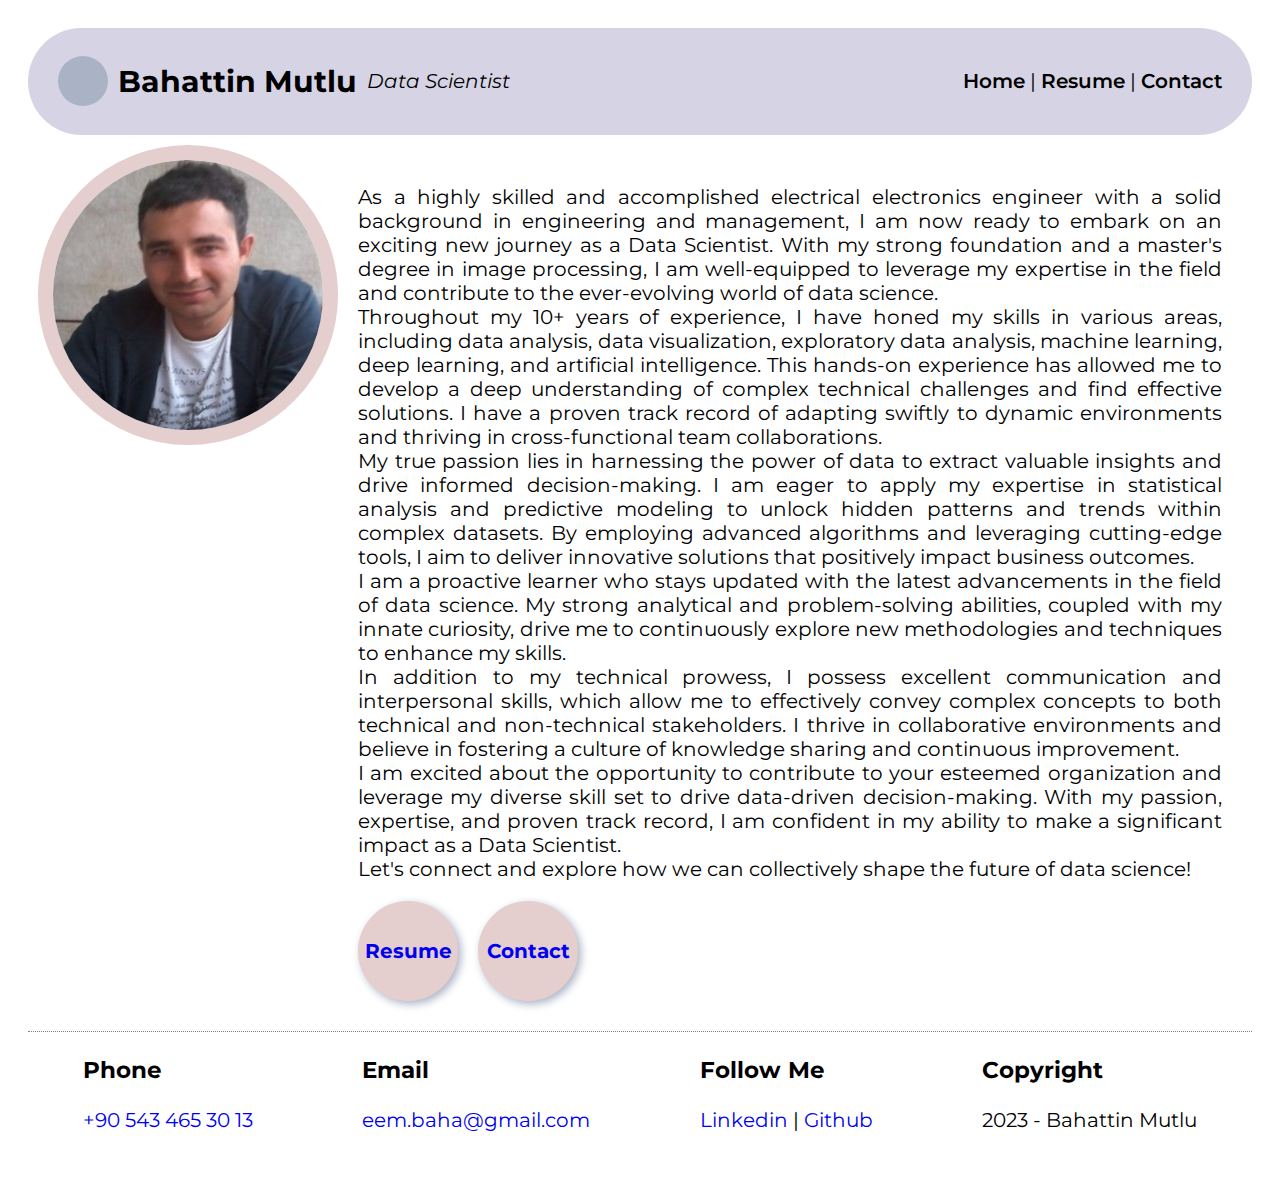
<file: index.html>
<!DOCTYPE html>
<html lang="en">
  <head>
    <meta charset="UTF-8" />
    <meta http-equiv="X-UA-Compatible" content="IE=edge" />
    <meta name="viewport" content="width=device-width, initial-scale=1.0" />
    <title>Bahattin Mutlu - Resume</title>
    <link rel="stylesheet" href="css/style.css" />
  </head>
  <body>

    <!-- PAGE HEADER -->
    <div class="header">
      <div class="title">
        <span></span>
        <h2>Bahattin Mutlu</h2>
        <i>Data Scientist</i>
      </div>

      <div class="menu">
        <a href="index.html" title="Open home Page">Home</a> |
        <a href="resume.html">Resume</a> |
        <a href="contact.html">Contact</a>
      </div>
    </div>
    <!-- PAGE HEADER -->




    <!-- PAGE CONTENT -->
    <div class="content">
      <div class="about">
        <div class="my-photo">
          <img
            src="img/baha.jpg"
            alt="Bahattin Mutlu - my personal photo"
          />
        </div>
        <div class="description">
      
          <p>
            As a highly skilled and accomplished electrical electronics engineer with a solid background in engineering and management, I am now ready to embark on an exciting new journey as a Data Scientist. With my strong foundation and a master's degree in image processing, I am well-equipped to leverage my expertise in the field and contribute to the ever-evolving world of data science.
            <br> Throughout my 10+ years of experience, I have honed my skills in various areas, including data analysis, data visualization, exploratory data analysis, machine learning, deep learning, and artificial intelligence. This hands-on experience has allowed me to develop a deep understanding of complex technical challenges and find effective solutions. I have a proven track record of adapting swiftly to dynamic environments and thriving in cross-functional team collaborations.
            <br> My true passion lies in harnessing the power of data to extract valuable insights and drive informed decision-making. I am eager to apply my expertise in statistical analysis and predictive modeling to unlock hidden patterns and trends within complex datasets. By employing advanced algorithms and leveraging cutting-edge tools, I aim to deliver innovative solutions that positively impact business outcomes.
            <br> I am a proactive learner who stays updated with the latest advancements in the field of data science. My strong analytical and problem-solving abilities, coupled with my innate curiosity, drive me to continuously explore new methodologies and techniques to enhance my skills.
            <br> In addition to my technical prowess, I possess excellent communication and interpersonal skills, which allow me to effectively convey complex concepts to both technical and non-technical stakeholders. I thrive in collaborative environments and believe in fostering a culture of knowledge sharing and continuous improvement.
            <br> I am excited about the opportunity to contribute to your esteemed organization and leverage my diverse skill set to drive data-driven decision-making. With my passion, expertise, and proven track record, I am confident in my ability to make a significant impact as a Data Scientist.
            <br> Let's connect and explore how we can collectively shape the future of data science!
            
          </p>
          <div class="toolbar">
            <a href="resume.html">Resume</a><a href="contact.html">Contact</a>
          </div>
        </div>
      </div>
    </div>
    <!-- PAGE CONTENT -->




    <!-- PAGE FOOTER -->
    <div class="footer">
      <div>
        <h3>Phone</h3>
        <p><a href="tel:+905434653013">+90 543 465 30 13</a></p>
      </div>

      <div>
        <h3>Email</h3>
        <p><a href="eem.baha@gmail.com">eem.baha@gmail.com</a></p>
      </div>

      <div>
        <h3>Follow Me</h3>
        <p>
          <a href="https://www.linkedin.com/in/bahattinmutlu?lipi=urn%3Ali%3Apage%3Ad_flagship3_profile_view_base_contact_details%3BtBvQYMTPS1a2TWTDrHTYDw%3D%3D" target="_blank">Linkedin</a> |
          <a href="https://github.com/mutubaha" target="_blank">Github</a> 

        </p>
      </div>

      <div>
        <h3>Copyright</h3>
        <p>2023 - Bahattin Mutlu</p>
      </div>
    </div>
    <!-- PAGE FOOTER -->

  </body>
</html>
</file>
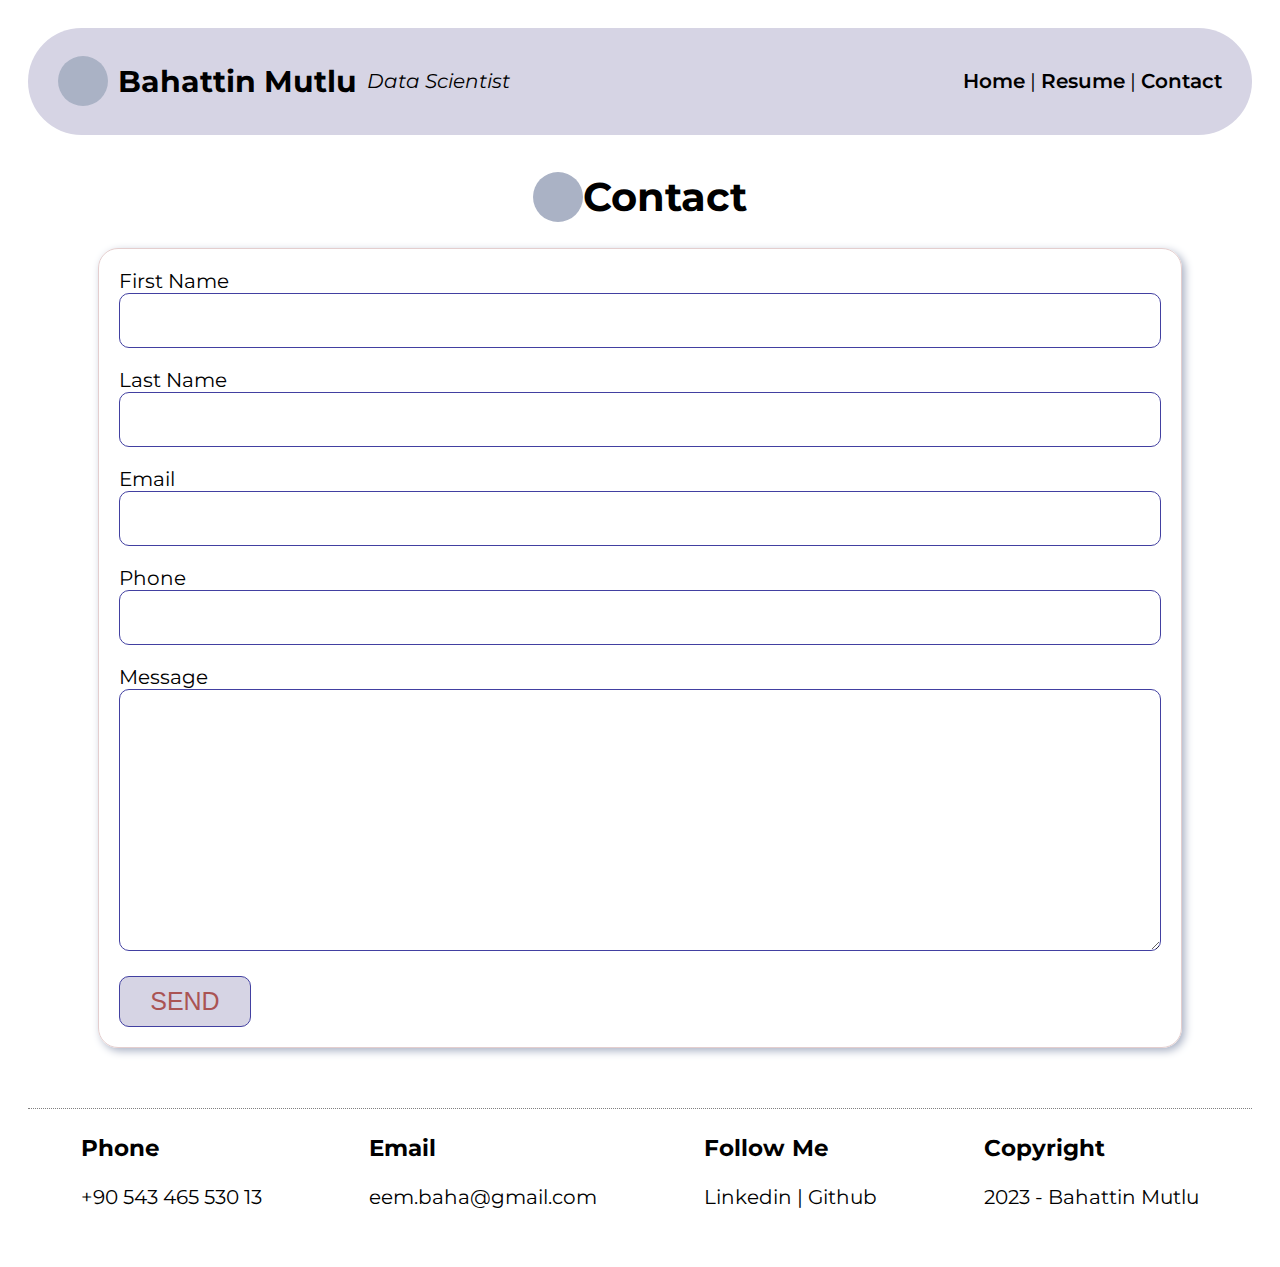
<file: contact.html>
<!DOCTYPE html>
<html lang="en">
  <head>
    <meta charset="UTF-8" />
    <meta http-equiv="X-UA-Compatible" content="IE=edge" />
    <meta name="viewport" content="width=device-width, initial-scale=1.0" />
    <title>Bahattin Mutlu - Resume</title>
    <link rel="stylesheet" href="css/style.css">

  </head>
  <body>
    <!-- PAGE HEADER -->
    <div class="header">
      <div class="title">
        <span></span>
        <h2>Bahattin Mutlu</h2>
        <i>Data Scientist</i>
      </div>

      <div class="menu">
        <a href="index.html">Home</a> | <a href="resume.html">Resume</a> |
        <a href="contact.html">Contact</a>
      </div>
    </div>
    <!-- PAGE HEADER -->



    <!-- PAGE CONTENT -->
    <div class="content">
      <h1><span></span> Contact</h1>

      <div class="section">
        <div class="card">
          <div class="left">
            <!-- !!!!!!!!!!!!!!!!!!!!!!!!!!!!!!!!!!!! ATTENTION !!!!!!!!!!!!!!!!!!!!!!!!!!!!!!!!!!!! -->
            <!-- if you want to receive the emails sended by the following form and includes visitor's information, please replace john@due.com email address with yours -->
            <!-- 👇👇👇👇👇👇👇👇👇👇👇👇👇👇👇👇👇👇👇👇👇👇👇👇👇👇👇👇👇👇👇👇👇👇👇👇👇👇 -->
            <form action="https://formsubmit.co/eem.baha@gmail.com" method="POST" target="_blank">
              <div class="form-row">
                <div>
                  <label for="firstName">First Name</label>
                </div>
                <input type="text" name="firstName" id="firstName" />
              </div>

              <div class="form-row">
                <div>
                  <label for="lastName">Last Name</label>
                </div>
                <input type="text" name="lastName" id="lastName" />
              </div>

              <div class="form-row">
                <div>
                  <label for="email">Email</label>
                </div>
                <input type="text" name="email" id="email" />
              </div>

              <div class="form-row">
                <div>
                  <label for="phone">Phone</label>
                </div>
                <input type="text" name="phone" id="phone" />
              </div>

              <div class="form-row">
                <div>
                  <label for="message">Message</label>
                </div>
                
                <textarea name="message" id="message" cols="30" rows="10"></textarea>

              </div>

              <button type="submit">SEND</button>




            </form>
          </div>
        </div>
      </div>
    </div>
    <!-- PAGE CONTENT -->



    <!-- PAGE FOOTER -->
    <div class="footer">
      <div>
        <h3>Phone</h3>
        <p>+90 543 465 530 13</p>
      </div>

      <div>
        <h3>Email</h3>
        <p>eem.baha@gmail.com</p>
      </div>

      <div>
        <h3>Follow Me</h3>
        <p>Linkedin | Github </p>
      </div>

      <div>
        <h3>Copyright</h3>
        <p>2023 - Bahattin Mutlu</p>
      </div>
    </div>
    <!-- PAGE FOOTER -->
  </body>
</html>
</file>
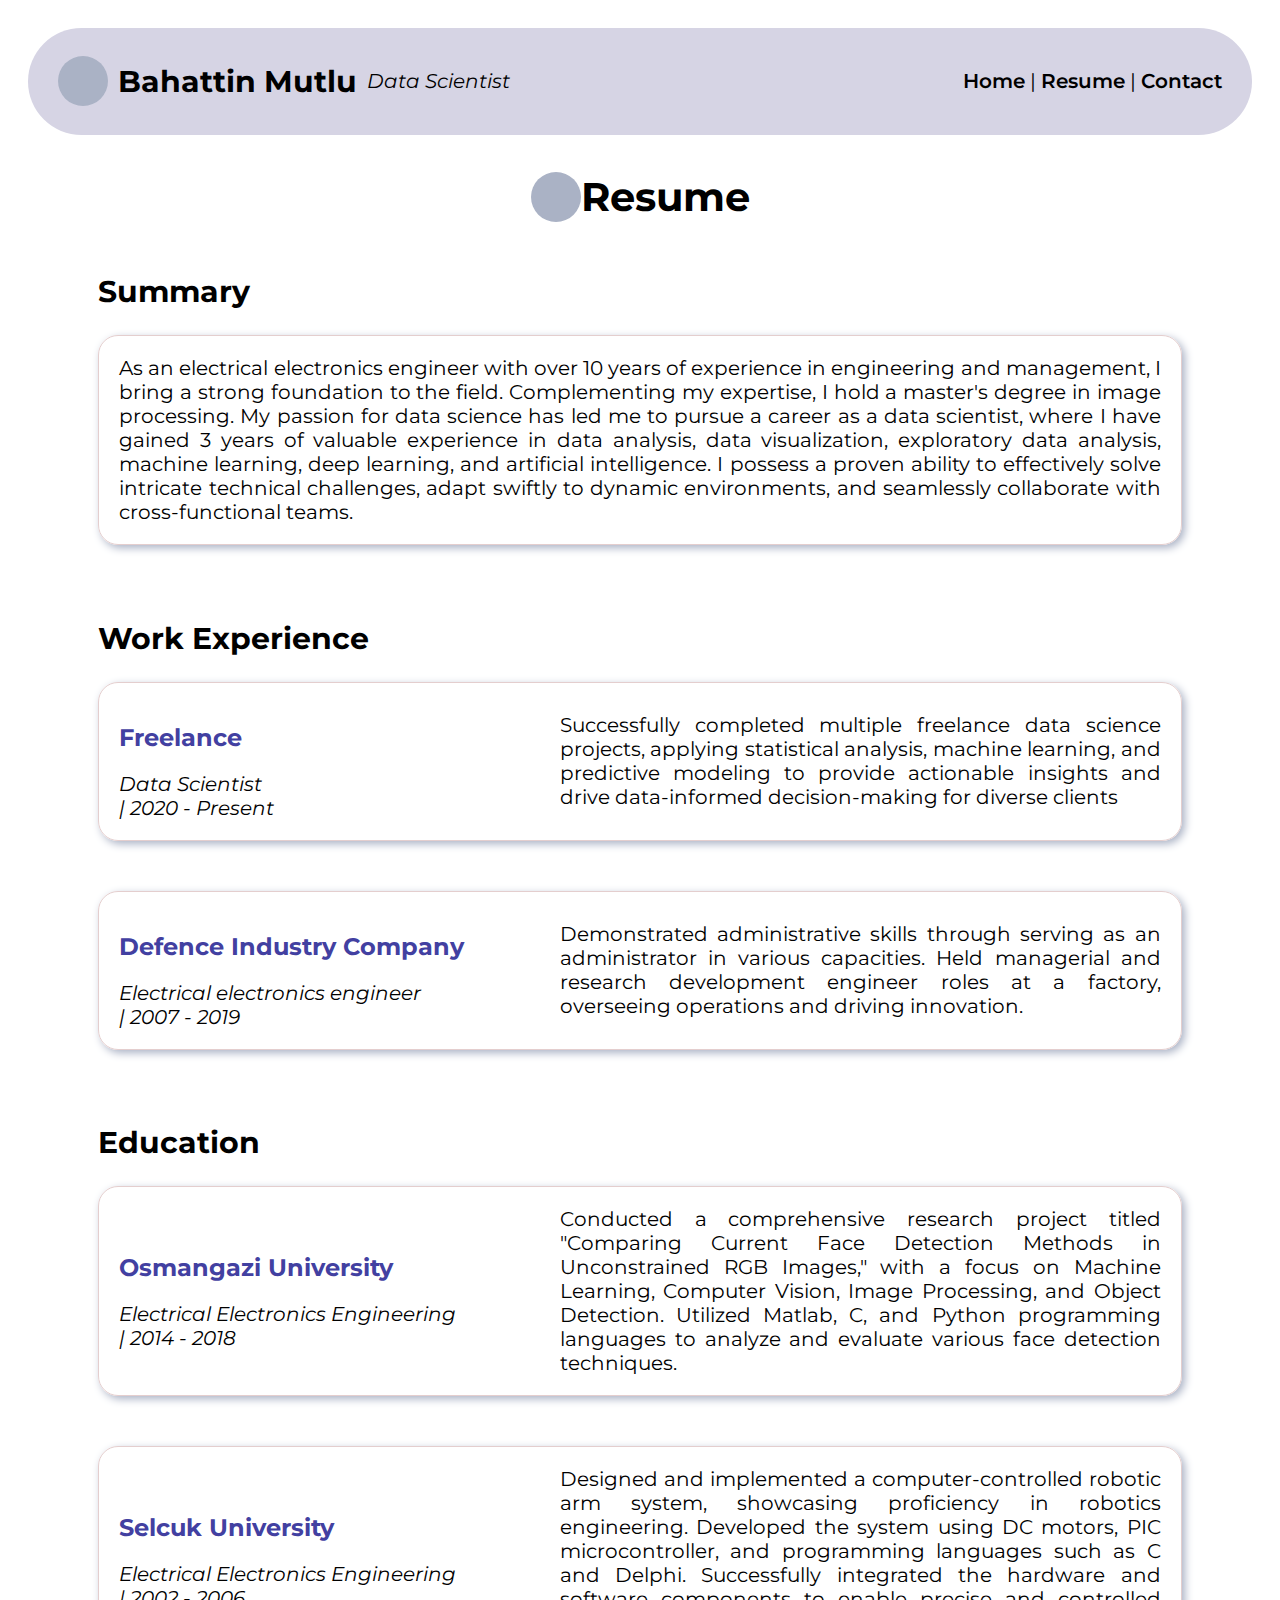
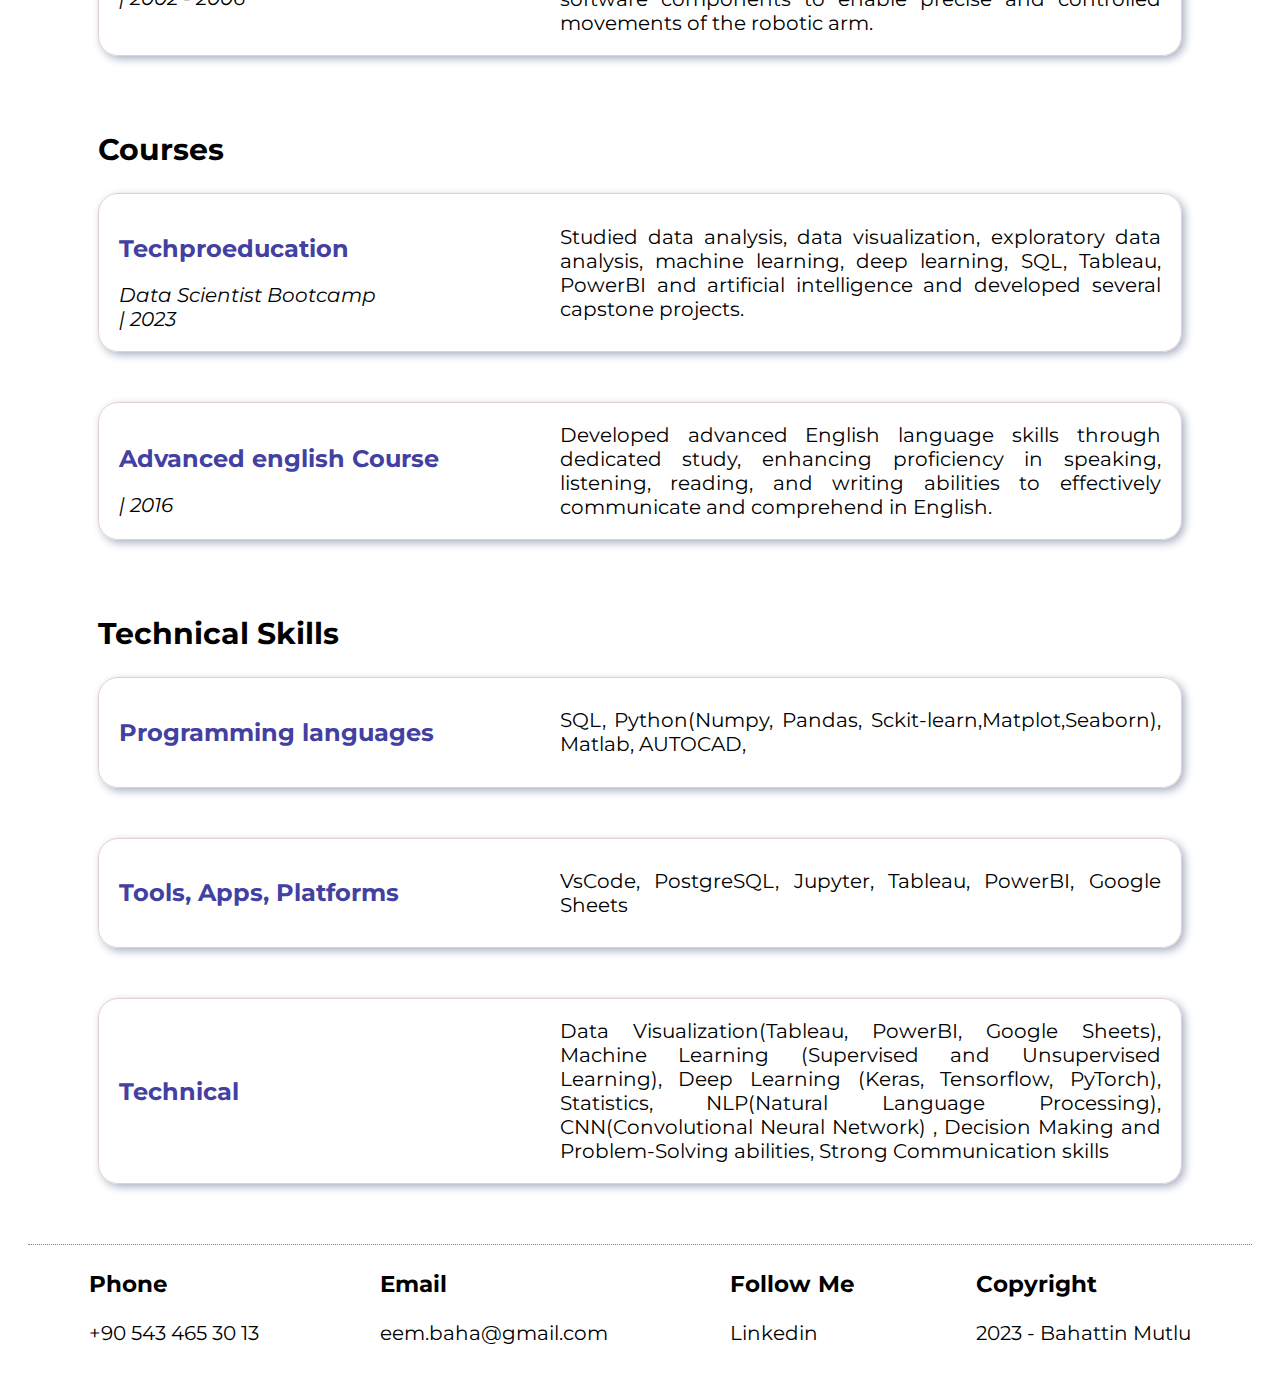
<file: resume.html>
<!DOCTYPE html>
<html lang="en">
  <head>
    <meta charset="UTF-8" />
    <meta http-equiv="X-UA-Compatible" content="IE=edge" />
    <meta name="viewport" content="width=device-width, initial-scale=1.0" />
    <title>John Doe - Resume</title>
    <link rel="stylesheet" href="css/style.css" />
  </head>
  <body>
    <!-- PAGE HEADER -->
    <div class="header">
      <div class="title">
        <span></span>
        <h2>Bahattin Mutlu</h2>
        <i>Data Scientist</i>
      </div>

      <div class="menu">
        <a href="index.html">Home</a> | <a href="resume.html">Resume</a> |
        <a href="contact.html">Contact</a>
      </div>
    </div>
    <!-- PAGE HEADER -->

    <!-- PAGE CONTENT -->
    <div class="content">
      <h1><span></span> Resume</h1>

      <!-- SUMMARY -->
      <div class="section">
        <h2>Summary</h2>

        <div class="card">
          <div class="left">
            As an electrical electronics engineer with over 10 years of experience in engineering and management, I bring a strong foundation to the field. 
            Complementing my expertise, I hold a master's degree in image processing. 
            My passion for data science has led me to pursue a career as a data scientist, where I have gained 3 years of valuable experience in data analysis, data visualization, exploratory data analysis, machine learning, deep learning, and artificial intelligence. I possess a proven ability to effectively solve intricate technical challenges, adapt swiftly to dynamic environments, and seamlessly collaborate with cross-functional teams.
                       
          </div>
        </div>
      </div>

      <!-- SUMMARY -->

      <!-- WORK EXPERIENCE -->
      <div class="section">
        <h2>Work Experience</h2>

        <div class="card">
          <div class="left">
            <h2>Freelance</h2>
            <i>Data Scientist <br> | 2020 - Present</i>
          </div>
          <div class="right">
            Successfully completed multiple freelance data science projects, 
            applying statistical analysis, machine learning, and predictive 
            modeling to provide actionable insights and drive data-informed 
            decision-making for diverse clients
          </div>
        </div>

        <div class="card">
          <div class="left">
            <h2>Defence Industry Company</h2>
            <i>Electrical electronics engineer <br> | 2007 - 2019</i>
          </div>
          <div class="right">
            Demonstrated administrative skills through serving as an administrator in various capacities.
            Held managerial and research development engineer roles at a factory, overseeing operations 
            and driving innovation. 
          </div>
        </div>
      </div>
      <!-- WORK EXPERIENCE -->

      <!-- EDUCATION -->
      <div class="section">
        <h2>Education</h2>

        <div class="card">
          <div class="left">
            <h2>Osmangazi University</h2>
            <i>Electrical Electronics Engineering <br>| 2014 - 2018 </i>
          </div>
          <div class="right">
            Conducted a comprehensive research project titled 
            "Comparing Current Face Detection Methods in Unconstrained RGB Images," 
            with a focus on Machine Learning, Computer Vision, Image Processing, and 
            Object Detection. Utilized Matlab, C, and Python programming languages to 
            analyze and evaluate various face detection techniques.
          </div>
        </div>
      </div>

      <div class="section">
        <div class="card">
          <div class="left">
            <h2>Selcuk University</h2>
            <i>Electrical Electronics Engineering <br> | 2002 - 2006 </i>
          </div>
          <div class="right">
            Designed and implemented a computer-controlled robotic arm system, 
            showcasing proficiency in robotics engineering. 
            Developed the system using DC motors, PIC microcontroller, 
            and programming languages such as C and Delphi. Successfully 
            integrated the hardware and software components to enable precise and 
            controlled movements of the robotic arm.
          </div>
        </div>
      </div>

      <!-- EDUCATION -->

      <!-- COURSES -->
      <div class="section">
        <h2>Courses</h2>

        <div class="card">
          <div class="left">
            <h2>Techproeducation</h2>
            <i>Data Scientist Bootcamp <br> | 2023</i>
          </div>
          <div class="right">
            Studied data analysis, data visualization, exploratory data analysis, 
            machine learning, deep learning, SQL, Tableau, PowerBI and artificial intelligence and developed
            several capstone projects. 
          </div>
        </div>

        <div class="card">
          <div class="left">
            <h2>Advanced english Course</h2>
            <i>| 2016</i>
          </div>
          <div class="right">
            Developed advanced English language skills through dedicated study, 
            enhancing proficiency in speaking, listening, reading, and writing 
            abilities to effectively communicate and comprehend in English.
          </div>
        </div>
      </div>

      <!-- COURSES -->

      <!-- TECHNICAL SKILLS -->
      <div class="section">
        <h2>Technical Skills</h2>

        <div class="card">
          <div class="left">
            <h2>Programming languages</h2>
          </div>
          <div class="right">
            SQL, Python(Numpy, Pandas, Sckit-learn,Matplot,Seaborn), Matlab, AUTOCAD, 

          </div>
        </div>

        <div class="card">
          <div class="left">
            <h2>Tools, Apps, Platforms</h2>
          </div>
          <div class="right"> VsCode, PostgreSQL, Jupyter, Tableau, PowerBI, Google Sheets </div>
        </div>
      </div>
      
      <div class="section">
      <div class="card">
        <div class="left">
          <h2>Technical</h2>
        </div>
        <div class="right"> 
          Data Visualization(Tableau, PowerBI, Google Sheets), 
          Machine Learning (Supervised and Unsupervised Learning), 
          Deep Learning (Keras, Tensorflow, PyTorch), Statistics, 
          NLP(Natural Language Processing), CNN(Convolutional Neural Network) , 
          Decision Making and Problem-Solving abilities, Strong Communication skills   </div>
      </div>
    </div>

      <!-- TECHNICAL SKILLS -->
    </div>
    <!-- PAGE CONTENT -->

    <!-- PAGE FOOTER -->
    <div class="footer">
      <div>
        <h3>Phone</h3>
        <p>+90 543 465 30 13</p>
      </div>

      <div>
        <h3>Email</h3>
        <p>eem.baha@gmail.com</p>
      </div>

      <div>
        <h3>Follow Me</h3>
        <p>Linkedin </p>
      </div>

      <div>
        <h3>Copyright</h3>
        <p>2023 - Bahattin Mutlu</p>
      </div>
    </div>
    <!-- PAGE FOOTER -->
  </body>
</html>
</file>
<file: css/style.css>
@import url("https://fonts.googleapis.com/css2?family=Montserrat:wght@100;200;300;400;500;600;700;800;900&display=swap");

:root {
  --color1: rgb(66, 64, 161);
  --color2: rgb(214, 212, 228);
  --color3: rgb(228, 206, 206);
  --color4: rgb(170, 178, 197);
}

* {
  box-sizing: border-box;
}

body {
  font-family: "Montserrat", sans-serif;
  padding: 20px;
  font-size: 20px;
}

a {
  text-decoration: none;
}

input,
textarea {
  border: 1px solid var(--color1);
  border-radius: 10px;
  padding: 15px;
  width: 100%;
  font-size: 20px;
}

button {
  border: 1px solid var(--color1);
  border-radius: 10px;
  padding: 10px 30px;
  background-color: var(--color2);
  color: rgb(170, 83, 83);
  font-size: 25px;
}

.header {
  display: flex;
  justify-content: space-between;
  align-items: center;
  background-color: var(--color2);
  padding: 10px 30px;
  border-radius: 60px;
}

.header .title {
  display: flex;
  align-items: center;
  gap: 10px;
}

.header .menu a {
  font-weight: 600;
  color: black;
}

.content h1 span,
.header span {
  width: 50px;
  height: 50px;
  border-radius: 25px;
  background-color: var(--color4);
}

.content h1 {
  display: flex;
}

.content {
  display: flex;
  flex-direction: column;
  align-items: center;
  padding: 10px;
}

.content .about {
  display: flex;
  justify-content: justify;
  width: 100%;
}

.content .about img {
  width: 300px;
  height: 300px;
  border-radius: 250px;
  border: 15px solid var(--color3);
}

.content .description {
  text-align: justify;
  display: flex;
  flex-direction: column;
  justify-content: center;
  padding: 20px;
}

.content .toolbar {
  display: flex;
  gap: 20px;
}

.content .toolbar a {
  background-color: var(--color3);
  width: 100px;
  height: 100px;
  border-radius: 50px;
  display: flex;
  justify-content: center;
  align-items: center;
  font-weight: 700;
  box-shadow: 3px 3px 8px var(--color4);
}

.section {
  width: 90%;
}

.section .card {
  text-align: justify;
  display: flex;
  align-items: center;
  border: 1px solid var(--color3);
  border-radius: 20px;
  padding: 20px;
  margin-bottom: 50px;
  gap: 40px;
  box-shadow: 3px 3px 8px var(--color4);
}

.section .card h2 {
  color: var(--color1);
  font-size: 24px;
}

.section .card .left {
  flex: 2;
}

.section .card .right {
  flex: 3;
}

.section .form-row {
  margin-bottom: 20px;
}

.footer {
  display: flex;
  justify-content: space-around;
  border-top: 1px dotted gray;
}
</file>
